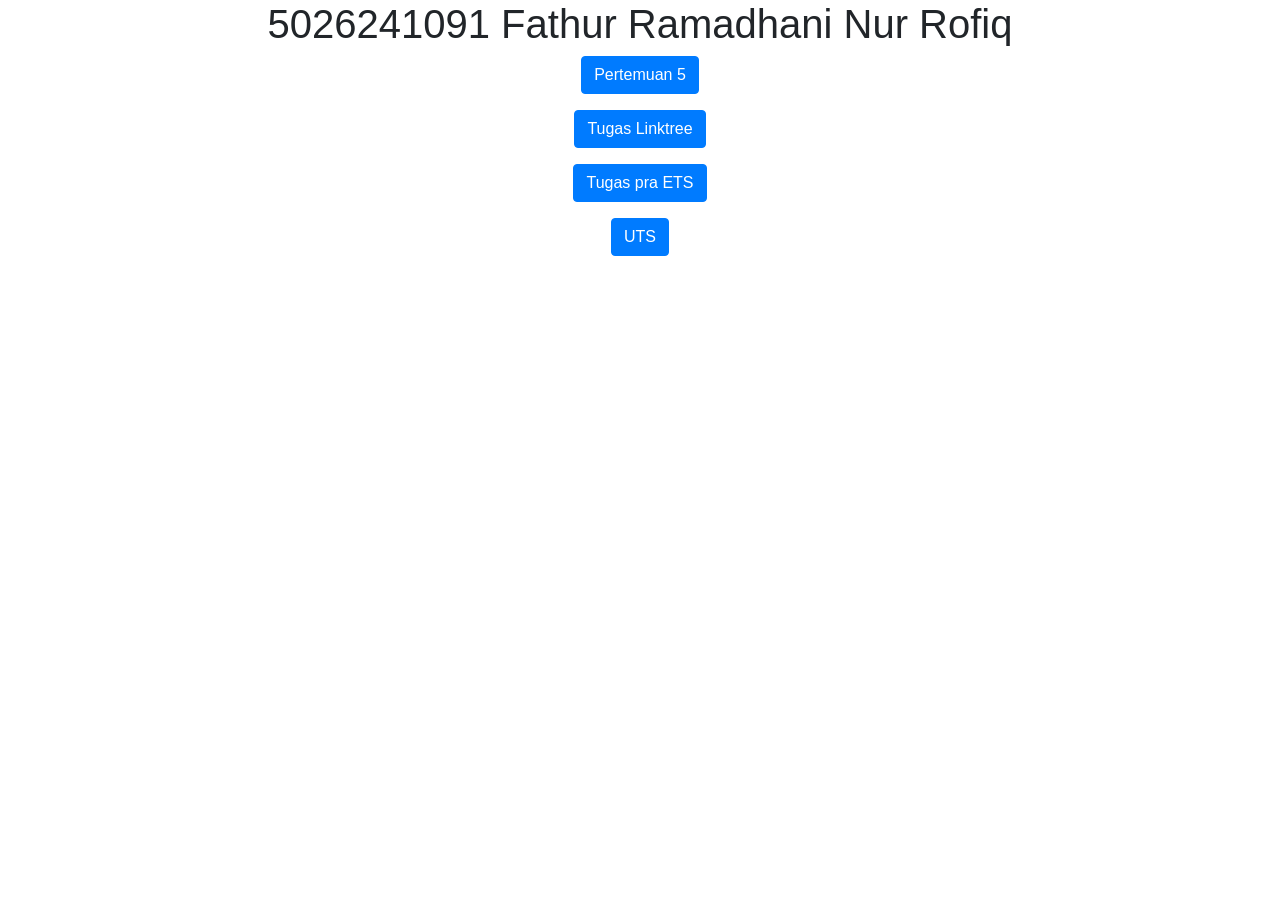
<file: index.html>
<!DOCTYPE html>
<html lang="en">
<head>
    <meta charset="UTF-8">
    <meta name="viewport" content="width=device-width, initial-scale=1.0">
    <title>5026241091</title>

    <link
      rel="stylesheet"
      href="https://cdn.jsdelivr.net/npm/bootstrap@4.6.2/dist/css/bootstrap.min.css"
    />
    <script src="https://cdn.jsdelivr.net/npm/jquery@3.7.1/dist/jquery.slim.min.js"></script>
    <script src="https://cdn.jsdelivr.net/npm/popper.js@1.16.1/dist/umd/popper.min.js"></script>
    <script src="https://cdn.jsdelivr.net/npm/bootstrap@4.6.2/dist/js/bootstrap.bundle.min.js"></script>
</head>
<body>
    <div class="container">
        <center>
            <h1>5026241091 Fathur Ramadhani Nur Rofiq</h1>
            <p>
                <a href="pertemuan5.html" target="_blank" class="btn btn-primary">Pertemuan 5</a>
            </p>
            <p>
                <a href="linktree.html" target="_blank" class="btn btn-primary">Tugas Linktree</a>
            </p>
            <p>
                <a href="tugas_ets.html" target="_blank" class="btn btn-primary">Tugas pra ETS</a>
            </p>
            <p>
                <a href="5026241091.html" target="_blank" class="btn btn-primary">UTS</a>
            </p>
        </center>
    </div>
</body>
</html>
</file>
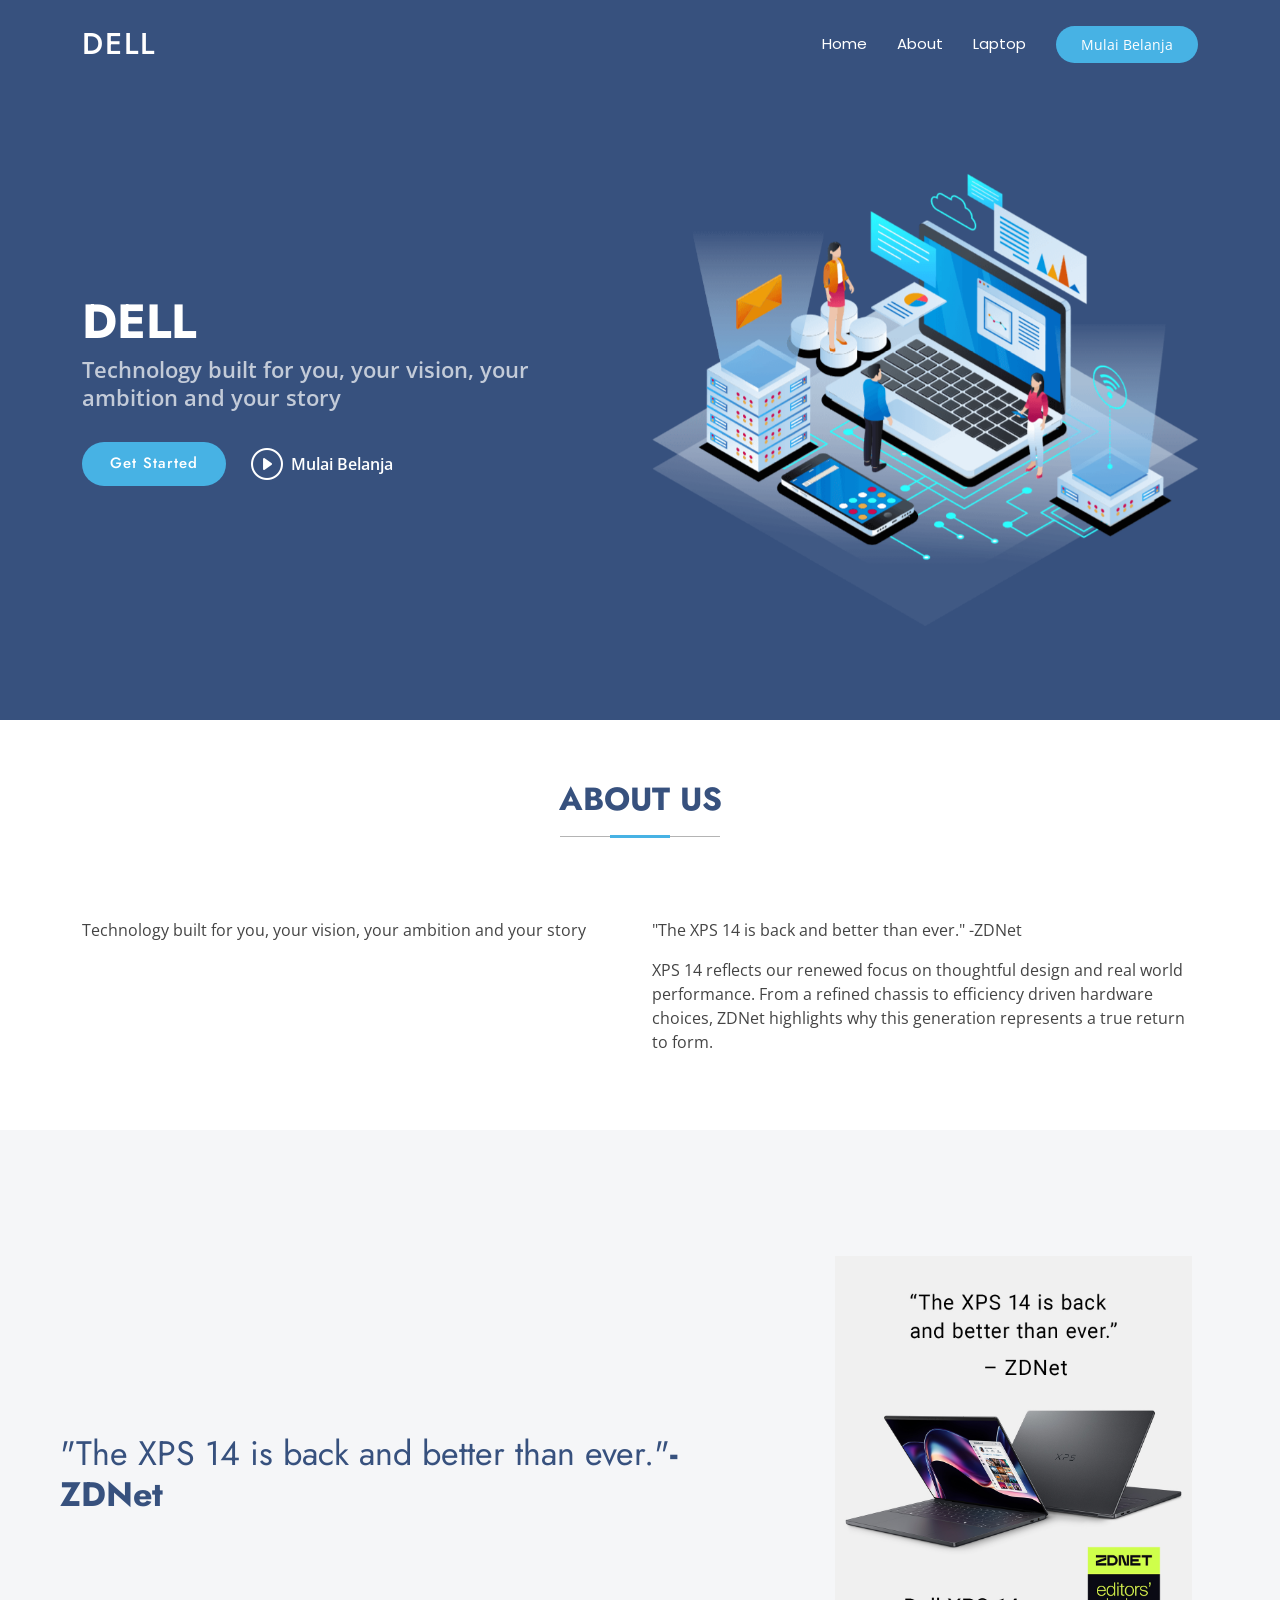
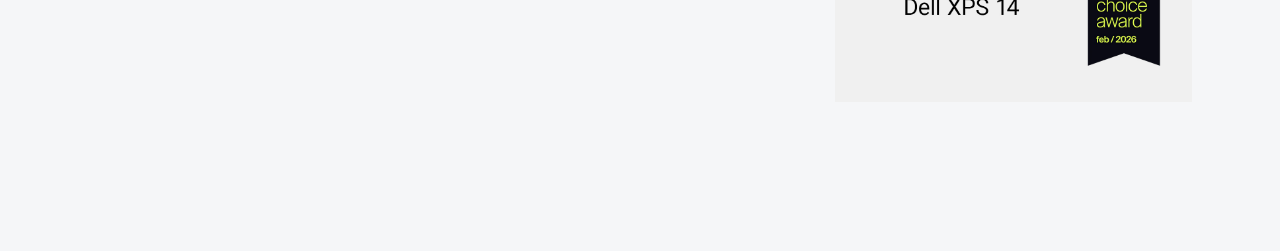
<file: pertemuan5.html>
<!DOCTYPE html>
<html lang="en">

<head>
  <meta charset="utf-8">
  <meta content="width=device-width, initial-scale=1.0" name="viewport">
  <title>Dell</title>
  <meta name="description" content="">
  <meta name="keywords" content="">

  <!-- Favicons -->
  <link href="assets/img/favicon.png" rel="icon">
  <link href="assets/img/apple-touch-icon.png" rel="apple-touch-icon">

  <!-- Fonts -->
  <link href="https://fonts.googleapis.com" rel="preconnect">
  <link href="https://fonts.gstatic.com" rel="preconnect" crossorigin>
  <link href="https://fonts.googleapis.com/css2?family=Open+Sans:ital,wght@0,300;0,400;0,500;0,600;0,700;0,800;1,300;1,400;1,500;1,600;1,700;1,800&family=Poppins:ital,wght@0,100;0,200;0,300;0,400;0,500;0,600;0,700;0,800;0,900;1,100;1,200;1,300;1,400;1,500;1,600;1,700;1,800;1,900&family=Jost:ital,wght@0,100;0,200;0,300;0,400;0,500;0,600;0,700;0,800;0,900;1,100;1,200;1,300;1,400;1,500;1,600;1,700;1,800;1,900&display=swap" rel="stylesheet">

  <!-- Vendor CSS Files -->
  <link href="assets/vendor/bootstrap/css/bootstrap.min.css" rel="stylesheet">
  <link href="assets/vendor/bootstrap-icons/bootstrap-icons.css" rel="stylesheet">
  <link href="assets/vendor/aos/aos.css" rel="stylesheet">
  <link href="assets/vendor/glightbox/css/glightbox.min.css" rel="stylesheet">
  <link href="assets/vendor/swiper/swiper-bundle.min.css" rel="stylesheet">

  <!-- Main CSS File -->
  <link href="assets/css/main.css" rel="stylesheet">

  <!-- =======================================================
  * Template Name: Arsha
  * Template URL: https://bootstrapmade.com/arsha-free-bootstrap-html-template-corporate/
  * Updated: Feb 22 2025 with Bootstrap v5.3.3
  * Author: BootstrapMade.com
  * License: https://bootstrapmade.com/license/
  ======================================================== -->
</head>

<body class="index-page">

  <header id="header" class="header d-flex align-items-center fixed-top">
    <div class="container-fluid container-xl position-relative d-flex align-items-center">

      <a href="index.html" class="logo d-flex align-items-center me-auto">
        <!-- Uncomment the line below if you also wish to use an image logo -->
        <!-- <img src="assets/img/logo.webp" alt=""> -->
        <h1 class="sitename">DELL</h1>
      </a>

      <nav id="navmenu" class="navmenu">
        <ul>
          <li><a href="#hero" class="active">Home</a></li>
          <li><a href="#about">About</a></li>
          <li><a href="#laptop">Laptop</a></li>
        </ul>
        <i class="mobile-nav-toggle d-xl-none bi bi-list"></i>
      </nav>

      <a class="btn-getstarted" href="#about">Mulai Belanja</a>

    </div>
  </header>

  <main class="main">
    <!-- header section -->
       <section id="header" class="hero section dark-background">

      <div class="container">
        <div class="row gy-4">
          <div class="col-lg-6 order-2 order-lg-1 d-flex flex-column justify-content-center" data-aos="zoom-out">
            <h1>DELL</h1>
            <p>Technology built for you, your vision, your ambition and your story</p>
            <div class="d-flex">
              <a href="#about" class="btn-get-started">Get Started</a>
              <a href="visitstore.bio/dell?tab=ig" class="glightbox btn-watch-video d-flex align-items-center"><i class="bi bi-play-circle"></i><span>Mulai Belanja</span></a>
            </div>
          </div>
          <div class="col-lg-6 order-1 order-lg-2 hero-img" data-aos="zoom-out" data-aos-delay="200">
            <img src="assets/img/hero-img.png" class="img-fluid animated" alt="">
          </div>
        </div>
      </div>

    </section><!-- /Header Section -->

    <section id="about" class="about section">

      <!-- Section Title -->
      <div class="container section-title" data-aos="fade-up">
        <h2>About Us</h2>
      </div><!-- End Section Title -->

      <div class="container">

        <div class="row gy-4">

          <div class="col-lg-6 content" data-aos="fade-up" data-aos-delay="100">
                        <p>Technology built for you, your vision, your ambition and your story</p>

          </div>

          <div class="col-lg-6" data-aos="fade-up" data-aos-delay="200">
            <p>"The XPS 14 is back and better than ever." -ZDNet</p>
            <p>XPS 14 reflects our renewed focus on thoughtful design and real world performance. From a refined chassis to efficiency driven hardware choices, ZDNet highlights why this generation represents a true return to form.</p>
          </div>

        </div>

      </div>

    </section><!-- /About Section -->

        <!-- Why Us Section -->
    <section id="why-us" class="section why-us light-background" data-builder="section">

      <div class="container-fluid">

        <div class="row gy-4">

          <div class="col-lg-7 d-flex flex-column justify-content-center order-2 order-lg-1">

            <div class="content px-xl-5" data-aos="fade-up" data-aos-delay="100">
              <h3><span>"The XPS 14 is back and better than ever."</span><strong>-ZDNet</strong></h3>
              
            </div>

            

          </div>

          <div class="col-lg-5 order-1 order-lg-2 why-us-img">
            <img src="assets/img/dell-laptop.jpg" class="img-fluid" alt="" data-aos="zoom-in" data-aos-delay="100">
          </div>
        </div>

      </div>

    </section><!-- /Why Us Section -->

    <!-- Clients Section -->
    <section id="clients" class="clients section light-background">

  </main>
  
  <!-- Scroll Top -->
  <a href="#" id="scroll-top" class="scroll-top d-flex align-items-center justify-content-center"><i class="bi bi-arrow-up-short"></i></a>

  <!-- Preloader -->
  <div id="preloader"></div>

  <!-- Vendor JS Files -->
  <script src="assets/vendor/bootstrap/js/bootstrap.bundle.min.js"></script>
  <script src="assets/vendor/php-email-form/validate.js"></script>
  <script src="assets/vendor/aos/aos.js"></script>
  <script src="assets/vendor/glightbox/js/glightbox.min.js"></script>
  <script src="assets/vendor/swiper/swiper-bundle.min.js"></script>
  <script src="assets/vendor/waypoints/noframework.waypoints.js"></script>
  <script src="assets/vendor/imagesloaded/imagesloaded.pkgd.min.js"></script>
  <script src="assets/vendor/isotope-layout/isotope.pkgd.min.js"></script>

  <!-- Main JS File -->
  <script src="assets/js/main.js"></script>

</body>

</html>
</file>
<file: assets/css/main.css>
/**
* Template Name: Arsha
* Template URL: https://bootstrapmade.com/arsha-free-bootstrap-html-template-corporate/
* Updated: Feb 22 2025 with Bootstrap v5.3.3
* Author: BootstrapMade.com
* License: https://bootstrapmade.com/license/
*/

/*--------------------------------------------------------------
# Font & Color Variables
# Help: https://bootstrapmade.com/color-system/
--------------------------------------------------------------*/
/* Fonts */
:root {
  --default-font: "Open Sans",  system-ui, -apple-system, "Segoe UI", Roboto, "Helvetica Neue", Arial, "Noto Sans", "Liberation Sans", sans-serif, "Apple Color Emoji", "Segoe UI Emoji", "Segoe UI Symbol", "Noto Color Emoji";
  --heading-font: "Jost",  sans-serif;
  --nav-font: "Poppins",  sans-serif;
}

/* Global Colors - The following color variables are used throughout the website. Updating them here will change the color scheme of the entire website */
:root { 
  --background-color: #ffffff; /* Background color for the entire website, including individual sections */
  --default-color: #444444; /* Default color used for the majority of the text content across the entire website */
  --heading-color: #37517e; /* Color for headings, subheadings and title throughout the website */
  --accent-color: #47b2e4; /* Accent color that represents your brand on the website. It's used for buttons, links, and other elements that need to stand out */
  --surface-color: #ffffff; /* The surface color is used as a background of boxed elements within sections, such as cards, icon boxes, or other elements that require a visual separation from the global background. */
  --contrast-color: #ffffff; /* Contrast color for text, ensuring readability against backgrounds of accent, heading, or default colors. */
}

/* Nav Menu Colors - The following color variables are used specifically for the navigation menu. They are separate from the global colors to allow for more customization options */
:root {
  --nav-color: #ffffff;  /* The default color of the main navmenu links */
  --nav-hover-color: #47b2e4; /* Applied to main navmenu links when they are hovered over or active */
  --nav-mobile-background-color: #ffffff; /* Used as the background color for mobile navigation menu */
  --nav-dropdown-background-color: #ffffff; /* Used as the background color for dropdown items that appear when hovering over primary navigation items */
  --nav-dropdown-color: #444444; /* Used for navigation links of the dropdown items in the navigation menu. */
  --nav-dropdown-hover-color: #47b2e4; /* Similar to --nav-hover-color, this color is applied to dropdown navigation links when they are hovered over. */
}

/* Color Presets - These classes override global colors when applied to any section or element, providing reuse of the sam color scheme. */

.light-background {
  --background-color: #f5f6f8;
  --surface-color: #ffffff;
}

.dark-background {
  --background-color: #37517e;
  --default-color: #ffffff;
  --heading-color: #ffffff;
  --surface-color: #4668a2;
  --contrast-color: #ffffff;
}

/* Smooth scroll */
:root {
  scroll-behavior: smooth;
}

/*--------------------------------------------------------------
# General Styling & Shared Classes
--------------------------------------------------------------*/
body {
  color: var(--default-color);
  background-color: var(--background-color);
  font-family: var(--default-font);
}

a {
  color: var(--accent-color);
  text-decoration: none;
  transition: 0.3s;
}

a:hover {
  color: color-mix(in srgb, var(--accent-color), transparent 25%);
  text-decoration: none;
}

h1,
h2,
h3,
h4,
h5,
h6 {
  color: var(--heading-color);
  font-family: var(--heading-font);
}

/* PHP Email Form Messages
------------------------------*/
.php-email-form .error-message {
  display: none;
  background: #df1529;
  color: #ffffff;
  text-align: left;
  padding: 15px;
  margin-bottom: 24px;
  font-weight: 600;
}

.php-email-form .sent-message {
  display: none;
  color: #ffffff;
  background: #059652;
  text-align: center;
  padding: 15px;
  margin-bottom: 24px;
  font-weight: 600;
}

.php-email-form .loading {
  display: none;
  background: var(--surface-color);
  text-align: center;
  padding: 15px;
  margin-bottom: 24px;
}

.php-email-form .loading:before {
  content: "";
  display: inline-block;
  border-radius: 50%;
  width: 24px;
  height: 24px;
  margin: 0 10px -6px 0;
  border: 3px solid var(--accent-color);
  border-top-color: var(--surface-color);
  animation: php-email-form-loading 1s linear infinite;
}

@keyframes php-email-form-loading {
  0% {
    transform: rotate(0deg);
  }

  100% {
    transform: rotate(360deg);
  }
}

/*--------------------------------------------------------------
# Global Header
--------------------------------------------------------------*/
.header {
  --background-color: #3d4d6a;
  --heading-color: #ffffff;
  color: var(--default-color);
  background-color: var(--background-color);
  padding: 15px 0;
  transition: all 0.5s;
  z-index: 997;
}

.header .logo {
  line-height: 1;
}

.header .logo img {
  max-height: 36px;
  margin-right: 8px;
}

.header .logo h1 {
  font-size: 30px;
  margin: 0;
  font-weight: 500;
  color: var(--heading-color);
  letter-spacing: 2px;
  text-transform: uppercase;
}

.header .btn-getstarted,
.header .btn-getstarted:focus {
  color: var(--contrast-color);
  background: var(--accent-color);
  font-size: 14px;
  padding: 8px 25px;
  margin: 0 0 0 30px;
  border-radius: 50px;
  transition: 0.3s;
}

.header .btn-getstarted:hover,
.header .btn-getstarted:focus:hover {
  color: var(--contrast-color);
  background: color-mix(in srgb, var(--accent-color), transparent 15%);
}

@media (max-width: 1200px) {
  .header .logo {
    order: 1;
  }

  .header .btn-getstarted {
    order: 2;
    margin: 0 15px 0 0;
    padding: 6px 15px;
  }

  .header .navmenu {
    order: 3;
  }
}

/* Index Page Header
------------------------------*/
.index-page .header {
  --background-color: rgba(255, 255, 255, 0);
  --heading-color: #ffffff;
  --nav-color: #ffffff;
}

/* Index Page Header on Scroll
------------------------------*/
.index-page.scrolled .header {
  --background-color: rgba(40, 58, 90, 0.9);
}

/*--------------------------------------------------------------
# Navigation Menu
--------------------------------------------------------------*/
/* Desktop Navigation */
@media (min-width: 1200px) {
  .navmenu {
    padding: 0;
  }

  .navmenu ul {
    margin: 0;
    padding: 0;
    display: flex;
    list-style: none;
    align-items: center;
  }

  .navmenu li {
    position: relative;
  }

  .navmenu a,
  .navmenu a:focus {
    color: var(--nav-color);
    padding: 18px 15px;
    font-size: 15px;
    font-family: var(--nav-font);
    font-weight: 400;
    display: flex;
    align-items: center;
    justify-content: space-between;
    white-space: nowrap;
    transition: 0.3s;
  }

  .navmenu a i,
  .navmenu a:focus i {
    font-size: 12px;
    line-height: 0;
    margin-left: 5px;
    transition: 0.3s;
  }

  .navmenu li:last-child a {
    padding-right: 0;
  }

  .navmenu li:hover>a,
  .navmenu .active,
  .navmenu .active:focus {
    color: var(--nav-hover-color);
  }

  .navmenu .dropdown ul {
    margin: 0;
    padding: 10px 0;
    background: var(--nav-dropdown-background-color);
    display: block;
    position: absolute;
    visibility: hidden;
    left: 14px;
    top: 130%;
    opacity: 0;
    transition: 0.3s;
    border-radius: 4px;
    z-index: 99;
    box-shadow: 0px 0px 30px rgba(0, 0, 0, 0.1);
  }

  .navmenu .dropdown ul li {
    min-width: 200px;
  }

  .navmenu .dropdown ul a {
    padding: 10px 20px;
    font-size: 15px;
    text-transform: none;
    color: var(--nav-dropdown-color);
  }

  .navmenu .dropdown ul a i {
    font-size: 12px;
  }

  .navmenu .dropdown ul a:hover,
  .navmenu .dropdown ul .active:hover,
  .navmenu .dropdown ul li:hover>a {
    color: var(--nav-dropdown-hover-color);
  }

  .navmenu .dropdown:hover>ul {
    opacity: 1;
    top: 100%;
    visibility: visible;
  }

  .navmenu .dropdown .dropdown ul {
    top: 0;
    left: -90%;
    visibility: hidden;
  }

  .navmenu .dropdown .dropdown:hover>ul {
    opacity: 1;
    top: 0;
    left: -100%;
    visibility: visible;
  }

  .navmenu .megamenu {
    position: static;
  }

  .navmenu .megamenu ul {
    margin: 0;
    padding: 10px;
    background: var(--nav-dropdown-background-color);
    box-shadow: 0px 0px 20px rgba(0, 0, 0, 0.1);
    position: absolute;
    top: 130%;
    left: 0;
    right: 0;
    visibility: hidden;
    opacity: 0;
    display: flex;
    transition: 0.3s;
    border-radius: 4px;
    z-index: 99;
  }

  .navmenu .megamenu ul li {
    flex: 1;
  }

  .navmenu .megamenu ul li a,
  .navmenu .megamenu ul li:hover>a {
    padding: 10px 20px;
    font-size: 15px;
    color: var(--nav-dropdown-color);
  }

  .navmenu .megamenu ul li a:hover,
  .navmenu .megamenu ul li .active,
  .navmenu .megamenu ul li .active:hover {
    color: var(--nav-dropdown-hover-color);
  }

  .navmenu .megamenu:hover>ul {
    opacity: 1;
    top: 100%;
    visibility: visible;
  }

  .navmenu .dd-box-shadow {
    box-shadow: 0px 0px 30px rgba(0, 0, 0, 0.1);
  }
}

/* Mobile Navigation */
@media (max-width: 1199px) {
  .mobile-nav-toggle {
    color: var(--nav-color);
    font-size: 28px;
    line-height: 0;
    margin-right: 10px;
    cursor: pointer;
    transition: color 0.3s;
  }

  .navmenu {
    padding: 0;
    z-index: 9997;
  }

  .navmenu ul {
    display: none;
    list-style: none;
    position: absolute;
    inset: 60px 20px 20px 20px;
    padding: 10px 0;
    margin: 0;
    border-radius: 6px;
    background-color: var(--nav-mobile-background-color);
    overflow-y: auto;
    transition: 0.3s;
    z-index: 9998;
    box-shadow: 0px 0px 30px rgba(0, 0, 0, 0.1);
  }

  .navmenu a,
  .navmenu a:focus {
    color: var(--nav-dropdown-color);
    padding: 10px 20px;
    font-family: var(--nav-font);
    font-size: 17px;
    font-weight: 500;
    display: flex;
    align-items: center;
    justify-content: space-between;
    white-space: nowrap;
    transition: 0.3s;
  }

  .navmenu a i,
  .navmenu a:focus i {
    font-size: 12px;
    line-height: 0;
    margin-left: 5px;
    width: 30px;
    height: 30px;
    display: flex;
    align-items: center;
    justify-content: center;
    border-radius: 50%;
    transition: 0.3s;
    background-color: color-mix(in srgb, var(--accent-color), transparent 90%);
  }

  .navmenu a i:hover,
  .navmenu a:focus i:hover {
    background-color: var(--accent-color);
    color: var(--contrast-color);
  }

  .navmenu a:hover,
  .navmenu .active,
  .navmenu .active:focus {
    color: var(--nav-dropdown-hover-color);
  }

  .navmenu .active i,
  .navmenu .active:focus i {
    background-color: var(--accent-color);
    color: var(--contrast-color);
    transform: rotate(180deg);
  }

  .navmenu .dropdown ul {
    position: static;
    display: none;
    z-index: 99;
    padding: 10px 0;
    margin: 10px 20px;
    background-color: var(--nav-dropdown-background-color);
    border: 1px solid color-mix(in srgb, var(--default-color), transparent 90%);
    box-shadow: none;
    transition: all 0.5s ease-in-out;
  }

  .navmenu .dropdown ul ul {
    background-color: rgba(33, 37, 41, 0.1);
  }

  .navmenu .dropdown>.dropdown-active {
    display: block;
    background-color: rgba(33, 37, 41, 0.03);
  }

  .mobile-nav-active {
    overflow: hidden;
  }

  .mobile-nav-active .mobile-nav-toggle {
    color: #fff;
    position: absolute;
    font-size: 32px;
    top: 15px;
    right: 15px;
    margin-right: 0;
    z-index: 9999;
  }

  .mobile-nav-active .navmenu {
    position: fixed;
    overflow: hidden;
    inset: 0;
    background: rgba(33, 37, 41, 0.8);
    transition: 0.3s;
  }

  .mobile-nav-active .navmenu>ul {
    display: block;
  }
}

/*--------------------------------------------------------------
# Global Footer
--------------------------------------------------------------*/
.footer {
  color: var(--default-color);
  background-color: var(--background-color);
  font-size: 14px;
  padding-bottom: 50px;
  position: relative;
}

.footer .footer-newsletter {
  background-color: color-mix(in srgb, var(--heading-color), transparent 95%);
  padding: 50px 0;
}

.footer .footer-newsletter h4 {
  font-size: 24px;
}

.footer .footer-newsletter .newsletter-form {
  margin-top: 30px;
  margin-bottom: 15px;
  padding: 6px 8px;
  position: relative;
  background-color: color-mix(in srgb, var(--background-color), transparent 50%);
  border: 1px solid color-mix(in srgb, var(--default-color), transparent 90%);
  box-shadow: 0px 2px 25px rgba(0, 0, 0, 0.1);
  display: flex;
  transition: 0.3s;
  border-radius: 50px;
}

.footer .footer-newsletter .newsletter-form:focus-within {
  border-color: var(--accent-color);
}

.footer .footer-newsletter .newsletter-form input[type=email] {
  border: 0;
  padding: 4px;
  width: 100%;
  background-color: color-mix(in srgb, var(--background-color), transparent 50%);
  color: var(--default-color);
}

.footer .footer-newsletter .newsletter-form input[type=email]:focus-visible {
  outline: none;
}

.footer .footer-newsletter .newsletter-form input[type=submit] {
  border: 0;
  font-size: 16px;
  padding: 0 20px;
  margin: -7px -8px -7px 0;
  background: var(--accent-color);
  color: var(--contrast-color);
  transition: 0.3s;
  border-radius: 50px;
}

.footer .footer-newsletter .newsletter-form input[type=submit]:hover {
  background: color-mix(in srgb, var(--accent-color), transparent 20%);
}

.footer .footer-top {
  padding-top: 50px;
}

.footer .social-links a {
  display: flex;
  align-items: center;
  justify-content: center;
  width: 40px;
  height: 40px;
  border-radius: 50%;
  border: 1px solid color-mix(in srgb, var(--default-color), transparent 50%);
  font-size: 16px;
  color: color-mix(in srgb, var(--default-color), transparent 20%);
  margin-right: 10px;
  transition: 0.3s;
}

.footer .social-links a:hover {
  color: var(--accent-color);
  border-color: var(--accent-color);
}

.footer h4 {
  font-size: 16px;
  font-weight: bold;
  position: relative;
  padding-bottom: 12px;
}

.footer .footer-links {
  margin-bottom: 30px;
}

.footer .footer-links ul {
  list-style: none;
  padding: 0;
  margin: 0;
}

.footer .footer-links ul i {
  margin-right: 3px;
  font-size: 12px;
  line-height: 0;
  color: var(--accent-color);
}

.footer .footer-links ul li {
  padding: 10px 0;
  display: flex;
  align-items: center;
}

.footer .footer-links ul li:first-child {
  padding-top: 0;
}

.footer .footer-links ul a {
  display: inline-block;
  color: color-mix(in srgb, var(--default-color), transparent 20%);
  line-height: 1;
}

.footer .footer-links ul a:hover {
  color: var(--accent-color);
}

.footer .footer-about a {
  color: var(--heading-color);
  font-size: 28px;
  font-weight: 600;
  text-transform: uppercase;
  font-family: var(--heading-font);
}

.footer .footer-contact p {
  margin-bottom: 5px;
}

.footer .copyright {
  padding-top: 25px;
  padding-bottom: 25px;
  border-top: 1px solid color-mix(in srgb, var(--default-color), transparent 90%);
}

.footer .copyright p {
  margin-bottom: 0;
}

.footer .credits {
  margin-top: 6px;
  font-size: 13px;
}

/*--------------------------------------------------------------
# Preloader
--------------------------------------------------------------*/
#preloader {
  position: fixed;
  inset: 0;
  z-index: 999999;
  overflow: hidden;
  background: var(--background-color);
  transition: all 0.6s ease-out;
}

#preloader:before {
  content: "";
  position: fixed;
  top: calc(50% - 30px);
  left: calc(50% - 30px);
  border: 6px solid #ffffff;
  border-color: var(--accent-color) transparent var(--accent-color) transparent;
  border-radius: 50%;
  width: 60px;
  height: 60px;
  animation: animate-preloader 1.5s linear infinite;
}

@keyframes animate-preloader {
  0% {
    transform: rotate(0deg);
  }

  100% {
    transform: rotate(360deg);
  }
}

/*--------------------------------------------------------------
# Scroll Top Button
--------------------------------------------------------------*/
.scroll-top {
  position: fixed;
  visibility: hidden;
  opacity: 0;
  right: 15px;
  bottom: -15px;
  z-index: 99999;
  background-color: var(--accent-color);
  width: 44px;
  height: 44px;
  border-radius: 50px;
  transition: all 0.4s;
}

.scroll-top i {
  font-size: 24px;
  color: var(--contrast-color);
  line-height: 0;
}

.scroll-top:hover {
  background-color: color-mix(in srgb, var(--accent-color), transparent 20%);
  color: var(--contrast-color);
}

.scroll-top.active {
  visibility: visible;
  opacity: 1;
  bottom: 15px;
}

/*--------------------------------------------------------------
# Disable aos animation delay on mobile devices
--------------------------------------------------------------*/
@media screen and (max-width: 768px) {
  [data-aos-delay] {
    transition-delay: 0 !important;
  }
}

/*--------------------------------------------------------------
# Global Page Titles & Breadcrumbs
--------------------------------------------------------------*/
.page-title {
  --background-color: color-mix(in srgb, var(--default-color), transparent 96%);
  color: var(--default-color);
  background-color: var(--background-color);
  padding: 20px 0;
  position: relative;
}

.page-title h1 {
  font-size: 28px;
  font-weight: 700;
  margin: 0;
}

.page-title .breadcrumbs ol {
  display: flex;
  flex-wrap: wrap;
  list-style: none;
  padding: 0 0 10px 0;
  margin: 0;
  font-size: 14px;
}

.page-title .breadcrumbs ol li+li {
  padding-left: 10px;
}

.page-title .breadcrumbs ol li+li::before {
  content: "/";
  display: inline-block;
  padding-right: 10px;
  color: color-mix(in srgb, var(--default-color), transparent 70%);
}

/*--------------------------------------------------------------
# Global Sections
--------------------------------------------------------------*/
section,
.section {
  color: var(--default-color);
  background-color: var(--background-color);
  padding: 60px 0;
  scroll-margin-top: 88px;
  overflow: clip;
}

@media (max-width: 1199px) {

  section,
  .section {
    scroll-margin-top: 66px;
  }
}

/*--------------------------------------------------------------
# Global Section Titles
--------------------------------------------------------------*/
.section-title {
  text-align: center;
  padding-bottom: 60px;
  position: relative;
}

.section-title h2 {
  font-size: 32px;
  font-weight: 700;
  margin-bottom: 20px;
  padding-bottom: 20px;
  text-transform: uppercase;
  position: relative;
}

.section-title h2:before {
  content: "";
  position: absolute;
  display: block;
  width: 160px;
  height: 1px;
  background: color-mix(in srgb, var(--default-color), transparent 60%);
  left: 0;
  right: 0;
  bottom: 1px;
  margin: auto;
}

.section-title h2::after {
  content: "";
  position: absolute;
  display: block;
  width: 60px;
  height: 3px;
  background: var(--accent-color);
  left: 0;
  right: 0;
  bottom: 0;
  margin: auto;
}

.section-title p {
  margin-bottom: 0;
}

/*--------------------------------------------------------------
# Hero Section
--------------------------------------------------------------*/
.hero {
  width: 100%;
  min-height: 80vh;
  position: relative;
  padding: 120px 0 60px 0;
  display: flex;
  align-items: center;
}

.hero h1 {
  margin: 0;
  font-size: 48px;
  font-weight: 700;
  line-height: 56px;
}

.hero p {
  color: color-mix(in srgb, var(--default-color), transparent 30%);
  margin: 5px 0 30px 0;
  font-size: 22px;
  line-height: 1.3;
  font-weight: 600;
}

.hero .btn-get-started {
  color: var(--contrast-color);
  background: var(--accent-color);
  font-family: var(--heading-font);
  font-weight: 500;
  font-size: 15px;
  letter-spacing: 1px;
  display: inline-block;
  padding: 10px 28px 12px 28px;
  border-radius: 50px;
  transition: 0.5s;
}

.hero .btn-get-started:hover {
  color: var(--contrast-color);
  background: color-mix(in srgb, var(--accent-color), transparent 15%);
}

.hero .btn-watch-video {
  font-size: 16px;
  transition: 0.5s;
  margin-left: 25px;
  color: var(--default-color);
  font-weight: 600;
}

.hero .btn-watch-video i {
  color: var(--contrast-color);
  font-size: 32px;
  transition: 0.3s;
  line-height: 0;
  margin-right: 8px;
}

.hero .btn-watch-video:hover {
  color: var(--accent-color);
}

.hero .btn-watch-video:hover i {
  color: color-mix(in srgb, var(--accent-color), transparent 15%);
}

.hero .animated {
  animation: up-down 2s ease-in-out infinite alternate-reverse both;
}

@media (max-width: 640px) {
  .hero h1 {
    font-size: 28px;
    line-height: 36px;
  }

  .hero p {
    font-size: 18px;
    line-height: 24px;
    margin-bottom: 30px;
  }

  .hero .btn-get-started,
  .hero .btn-watch-video {
    font-size: 13px;
  }
}

@keyframes up-down {
  0% {
    transform: translateY(10px);
  }

  100% {
    transform: translateY(-10px);
  }
}

/*--------------------------------------------------------------
# Clients Section
--------------------------------------------------------------*/
.clients {
  padding: 12px 0;
}

.clients .swiper {
  padding: 10px 0;
}

.clients .swiper-wrapper {
  height: auto;
}

.clients .swiper-slide img {
  transition: 0.3s;
  padding: 0 10px;
}

.clients .swiper-slide img:hover {
  transform: scale(1.1);
}

/*--------------------------------------------------------------
# About Section
--------------------------------------------------------------*/
.about ul {
  list-style: none;
  padding: 0;
}

.about ul li {
  padding-bottom: 5px;
  display: flex;
  align-items: center;
}

.about ul i {
  font-size: 20px;
  padding-right: 4px;
  color: var(--accent-color);
}

.about .read-more {
  color: var(--accent-color);
  font-family: var(--heading-font);
  font-weight: 500;
  font-size: 16px;
  letter-spacing: 1px;
  padding: 8px 28px;
  border-radius: 5px;
  transition: 0.3s;
  display: inline-flex;
  align-items: center;
  justify-content: center;
  border: 2px solid var(--accent-color);
}

.about .read-more i {
  font-size: 18px;
  margin-left: 5px;
  line-height: 0;
  transition: 0.3s;
}

.about .read-more:hover {
  background: var(--accent-color);
  color: var(--contrast-color);
}

.about .read-more:hover i {
  transform: translate(5px, 0);
}

/*--------------------------------------------------------------
# Why Us Section
--------------------------------------------------------------*/
.why-us {
  padding: 30px 0;
}

.why-us .content h3 {
  font-weight: 400;
  font-size: 34px;
}

.why-us .content p {
  color: color-mix(in srgb, var(--default-color), transparent 30%);
}

.why-us .faq-container .faq-item {
  background-color: var(--surface-color);
  position: relative;
  padding: 20px;
  margin-bottom: 20px;
  box-shadow: 0px 5px 25px 0px rgba(0, 0, 0, 0.1);
  overflow: hidden;
}

.why-us .faq-container .faq-item:last-child {
  margin-bottom: 0;
}

.why-us .faq-container .faq-item h3 {
  font-weight: 500;
  font-size: 17px;
  line-height: 24px;
  margin: 0 30px 0 0;
  transition: 0.3s;
  cursor: pointer;
}

.why-us .faq-container .faq-item h3 span {
  color: var(--accent-color);
  padding-right: 5px;
  font-weight: 600;
}

.why-us .faq-container .faq-item h3:hover {
  color: var(--accent-color);
}

.why-us .faq-container .faq-item .faq-content {
  display: grid;
  grid-template-rows: 0fr;
  transition: 0.3s ease-in-out;
  visibility: hidden;
  opacity: 0;
}

.why-us .faq-container .faq-item .faq-content p {
  margin-bottom: 0;
  overflow: hidden;
}

.why-us .faq-container .faq-item .faq-icon {
  position: absolute;
  top: 22px;
  left: 20px;
  font-size: 22px;
  line-height: 0;
  transition: 0.3s;
  color: var(--accent-color);
}

.why-us .faq-container .faq-item .faq-toggle {
  position: absolute;
  top: 20px;
  right: 20px;
  font-size: 16px;
  line-height: 0;
  transition: 0.3s;
  cursor: pointer;
}

.why-us .faq-container .faq-item .faq-toggle:hover {
  color: var(--accent-color);
}

.why-us .faq-container .faq-active h3 {
  color: var(--accent-color);
}

.why-us .faq-container .faq-active .faq-content {
  grid-template-rows: 1fr;
  visibility: visible;
  opacity: 1;
  padding-top: 10px;
}

.why-us .faq-container .faq-active .faq-toggle {
  transform: rotate(90deg);
  color: var(--accent-color);
}

.why-us .why-us-img {
  display: flex;
  align-items: center;
  justify-content: center;
}

.why-us .why-us-img img {
  max-height: 70%;
}

/*--------------------------------------------------------------
# Skills Section
--------------------------------------------------------------*/
.skills .content h3 {
  font-size: 2rem;
  font-weight: 700;
}

.skills .content p {
  color: color-mix(in srgb, var(--default-color), transparent 30%);
}

.skills .content p:last-child {
  margin-bottom: 0;
}

.skills .content ul {
  list-style: none;
  padding: 0;
}

.skills .content ul li {
  padding-bottom: 10px;
}

.skills .progress {
  height: 60px;
  display: block;
  background: none;
  border-radius: 0;
}

.skills .progress .skill {
  color: var(--default-color);
  padding: 0;
  margin: 0 0 6px 0;
  text-transform: uppercase;
  display: block;
  font-weight: 600;
  font-family: var(--heading-font);
}

.skills .progress .skill .val {
  float: right;
  font-style: normal;
}

.skills .progress-bar-wrap {
  background: color-mix(in srgb, var(--heading-color), transparent 90%);
  height: 10px;
}

.skills .progress-bar {
  width: 1px;
  height: 10px;
  transition: 0.9s;
  background-color: var(--heading-color);
}

/*--------------------------------------------------------------
# Services Section
--------------------------------------------------------------*/
.services .service-item {
  background-color: var(--surface-color);
  box-shadow: 0px 5px 90px 0px rgba(0, 0, 0, 0.1);
  padding: 50px 30px;
  transition: all ease-in-out 0.4s;
  height: 100%;
}

.services .service-item .icon {
  margin-bottom: 10px;
}

.services .service-item .icon i {
  color: var(--accent-color);
  font-size: 36px;
  transition: 0.3s;
}

.services .service-item h4 {
  font-weight: 700;
  margin-bottom: 15px;
  font-size: 20px;
}

.services .service-item h4 a {
  color: var(--heading-color);
  transition: ease-in-out 0.3s;
}

.services .service-item p {
  line-height: 24px;
  font-size: 14px;
  margin-bottom: 0;
}

.services .service-item:hover {
  transform: translateY(-10px);
}

.services .service-item:hover h4 a {
  color: var(--accent-color);
}

/*--------------------------------------------------------------
# Work Process Section
--------------------------------------------------------------*/
.work-process .steps-item {
  background: var(--surface-color);
  border-radius: 20px;
  height: 100%;
  transition: all 0.3s ease-in-out;
  box-shadow: 0 5px 20px color-mix(in srgb, var(--default-color), transparent 92%);
}

.work-process .steps-item .steps-image {
  border-radius: 20px 20px 0 0;
  overflow: hidden;
}

.work-process .steps-item:hover {
  transform: translateY(-10px);
  box-shadow: 0 15px 30px color-mix(in srgb, var(--accent-color), transparent 85%);
}

.work-process .steps-item:hover .steps-number {
  background: var(--accent-color);
  color: var(--contrast-color);
}

.work-process .steps-item:hover .steps-image img {
  transform: scale(1.1);
}

.work-process .steps-image {
  position: relative;
  height: 280px;
}

.work-process .steps-image img {
  width: 100%;
  height: 100%;
  object-fit: cover;
  transition: transform 0.6s ease;
}

.work-process .steps-content {
  position: relative;
  padding: 40px 30px 30px;
}

.work-process .steps-content .steps-number {
  position: absolute;
  left: 30px;
  top: -30px;
  width: 60px;
  height: 60px;
  background: var(--accent-color);
  color: var(--contrast-color);
  border-radius: 50%;
  font-family: var(--heading-font);
  font-size: 24px;
  font-weight: 700;
  display: flex;
  align-items: center;
  justify-content: center;
  transition: all 0.3s ease-in-out;
}

.work-process .steps-content h3 {
  font-size: 24px;
  font-weight: 700;
  margin-bottom: 15px;
}

.work-process .steps-content p {
  font-size: 15px;
  color: color-mix(in srgb, var(--default-color), transparent 20%);
  margin-bottom: 25px;
}

.work-process .steps-features .feature-item {
  display: flex;
  align-items: center;
  margin-bottom: 12px;
}

.work-process .steps-features .feature-item:last-child {
  margin-bottom: 0;
}

.work-process .steps-features .feature-item i {
  color: var(--accent-color);
  font-size: 18px;
  margin-right: 10px;
}

.work-process .steps-features .feature-item span {
  font-size: 14px;
  color: color-mix(in srgb, var(--default-color), transparent 15%);
}

@media (max-width: 1199px) {
  .work-process .steps-image {
    height: 240px;
  }

  .work-process .steps-content {
    padding: 35px 25px 25px;
  }

  .work-process .steps-content h3 {
    font-size: 22px;
  }
}

@media (max-width: 991px) {
  .work-process .steps-item {
    margin-bottom: 30px;
  }

  .work-process .steps-image {
    height: 220px;
  }

  .work-process .steps-content {
    padding: 30px 20px 20px;
  }

  .work-process .steps-content .steps-number {
    width: 50px;
    height: 50px;
    font-size: 20px;
    left: 25px;
    top: -25px;
  }

  .work-process .steps-content h3 {
    font-size: 20px;
    margin-bottom: 12px;
  }

  .work-process .steps-content p {
    font-size: 14px;
    margin-bottom: 20px;
  }
}

/*--------------------------------------------------------------
# Call To Action Section
--------------------------------------------------------------*/
.call-to-action {
  padding: 120px 0;
  position: relative;
  clip-path: inset(0);
}

.call-to-action img {
  position: fixed;
  top: 0;
  left: 0;
  display: block;
  width: 100%;
  height: 100%;
  object-fit: cover;
  z-index: 1;
}

.call-to-action:before {
  content: "";
  background: color-mix(in srgb, var(--background-color), transparent 35%);
  position: absolute;
  inset: 0;
  z-index: 2;
}

.call-to-action .container {
  position: relative;
  z-index: 3;
}

.call-to-action h3 {
  color: var(--default-color);
  font-size: 28px;
  font-weight: 700;
}

.call-to-action p {
  color: var(--default-color);
}

.call-to-action .cta-btn {
  font-family: var(--heading-font);
  font-weight: 500;
  font-size: 16px;
  letter-spacing: 1px;
  display: inline-block;
  padding: 12px 40px;
  border-radius: 50px;
  transition: 0.5s;
  margin: 10px;
  border: 2px solid var(--contrast-color);
  color: var(--contrast-color);
}

.call-to-action .cta-btn:hover {
  background: var(--accent-color);
  border: 2px solid var(--accent-color);
}

/*--------------------------------------------------------------
# Portfolio Section
--------------------------------------------------------------*/
.portfolio .portfolio-filters {
  padding: 0;
  margin: 0 auto 20px auto;
  list-style: none;
  text-align: center;
}

.portfolio .portfolio-filters li {
  cursor: pointer;
  display: inline-block;
  padding: 8px 20px 10px 20px;
  margin: 0;
  font-size: 15px;
  font-weight: 500;
  line-height: 1;
  margin-bottom: 5px;
  border-radius: 50px;
  transition: all 0.3s ease-in-out;
  font-family: var(--heading-font);
}

.portfolio .portfolio-filters li:hover,
.portfolio .portfolio-filters li.filter-active {
  color: var(--contrast-color);
  background-color: var(--accent-color);
}

.portfolio .portfolio-filters li:first-child {
  margin-left: 0;
}

.portfolio .portfolio-filters li:last-child {
  margin-right: 0;
}

@media (max-width: 575px) {
  .portfolio .portfolio-filters li {
    font-size: 14px;
    margin: 0 0 10px 0;
  }
}

.portfolio .portfolio-item {
  position: relative;
  overflow: hidden;
}

.portfolio .portfolio-item .portfolio-info {
  opacity: 0;
  position: absolute;
  left: 12px;
  right: 12px;
  bottom: -100%;
  z-index: 3;
  transition: all ease-in-out 0.5s;
  background: color-mix(in srgb, var(--background-color), transparent 10%);
  padding: 15px;
}

.portfolio .portfolio-item .portfolio-info h4 {
  font-size: 18px;
  font-weight: 600;
  padding-right: 50px;
}

.portfolio .portfolio-item .portfolio-info p {
  color: color-mix(in srgb, var(--default-color), transparent 30%);
  font-size: 14px;
  margin-bottom: 0;
  padding-right: 50px;
}

.portfolio .portfolio-item .portfolio-info .preview-link,
.portfolio .portfolio-item .portfolio-info .details-link {
  position: absolute;
  right: 50px;
  font-size: 24px;
  top: calc(50% - 14px);
  color: color-mix(in srgb, var(--default-color), transparent 30%);
  transition: 0.3s;
  line-height: 0;
}

.portfolio .portfolio-item .portfolio-info .preview-link:hover,
.portfolio .portfolio-item .portfolio-info .details-link:hover {
  color: var(--accent-color);
}

.portfolio .portfolio-item .portfolio-info .details-link {
  right: 14px;
  font-size: 28px;
}

.portfolio .portfolio-item:hover .portfolio-info {
  opacity: 1;
  bottom: 0;
}

/*--------------------------------------------------------------
# Team Section
--------------------------------------------------------------*/
.team .team-member {
  background-color: var(--surface-color);
  box-shadow: 0px 2px 15px rgba(0, 0, 0, 0.1);
  position: relative;
  border-radius: 5px;
  transition: 0.5s;
  padding: 30px;
  height: 100%;
}

@media (max-width: 468px) {
  .team .team-member {
    flex-direction: column;
    justify-content: center !important;
    align-items: center !important;
  }
}

.team .team-member .pic {
  overflow: hidden;
  width: 150px;
  border-radius: 50%;
  flex-shrink: 0;
}

.team .team-member .pic img {
  transition: ease-in-out 0.3s;
}

.team .team-member:hover {
  transform: translateY(-10px);
}

.team .team-member .member-info {
  padding-left: 30px;
}

@media (max-width: 468px) {
  .team .team-member .member-info {
    padding: 30px 0 0 0;
    text-align: center;
  }
}

.team .team-member h4 {
  font-weight: 700;
  margin-bottom: 5px;
  font-size: 20px;
}

.team .team-member span {
  display: block;
  font-size: 15px;
  padding-bottom: 10px;
  position: relative;
  font-weight: 500;
}

.team .team-member span::after {
  content: "";
  position: absolute;
  display: block;
  width: 50px;
  height: 1px;
  background: color-mix(in srgb, var(--default-color), transparent 85%);
  bottom: 0;
  left: 0;
}

@media (max-width: 468px) {
  .team .team-member span::after {
    left: calc(50% - 25px);
  }
}

.team .team-member p {
  margin: 10px 0 0 0;
  font-size: 14px;
}

.team .team-member .social {
  margin-top: 12px;
  display: flex;
  align-items: center;
  justify-content: start;
  width: 100%;
}

@media (max-width: 468px) {
  .team .team-member .social {
    justify-content: center;
  }
}

.team .team-member .social a {
  background: color-mix(in srgb, var(--default-color), transparent 94%);
  transition: ease-in-out 0.3s;
  display: flex;
  align-items: center;
  justify-content: center;
  border-radius: 50px;
  width: 36px;
  height: 36px;
}

.team .team-member .social a i {
  color: color-mix(in srgb, var(--default-color), transparent 20%);
  font-size: 16px;
  margin: 0 2px;
}

.team .team-member .social a:hover {
  background: var(--accent-color);
}

.team .team-member .social a:hover i {
  color: var(--contrast-color);
}

.team .team-member .social a+a {
  margin-left: 8px;
}

/*--------------------------------------------------------------
# Pricing Section
--------------------------------------------------------------*/
.pricing .pricing-item {
  background-color: var(--surface-color);
  box-shadow: 0 3px 20px -2px rgba(0, 0, 0, 0.1);
  border-top: 4px solid var(--background-color);
  padding: 60px 40px;
  height: 100%;
  border-radius: 5px;
}

.pricing h3 {
  font-weight: 600;
  margin-bottom: 15px;
  font-size: 20px;
}

.pricing h4 {
  color: var(--accent-color);
  font-size: 48px;
  font-weight: 400;
  font-family: var(--heading-font);
  margin-bottom: 0;
}

.pricing h4 sup {
  font-size: 28px;
}

.pricing h4 span {
  color: color-mix(in srgb, var(--default-color), transparent 50%);
  font-size: 18px;
}

.pricing ul {
  padding: 20px 0;
  list-style: none;
  color: color-mix(in srgb, var(--default-color), transparent 30%);
  text-align: left;
  line-height: 20px;
}

.pricing ul li {
  padding: 10px 0;
  display: flex;
  align-items: center;
}

.pricing ul i {
  color: #059652;
  font-size: 24px;
  padding-right: 3px;
}

.pricing ul .na {
  color: color-mix(in srgb, var(--default-color), transparent 60%);
}

.pricing ul .na i {
  color: color-mix(in srgb, var(--default-color), transparent 60%);
}

.pricing ul .na span {
  text-decoration: line-through;
}

.pricing .buy-btn {
  color: var(--accent-color);
  display: inline-block;
  padding: 8px 35px 10px 35px;
  border-radius: 50px;
  transition: none;
  font-size: 16px;
  font-weight: 500;
  font-family: var(--heading-font);
  transition: 0.3s;
  border: 1px solid var(--accent-color);
}

.pricing .buy-btn:hover {
  background: var(--accent-color);
  color: var(--contrast-color);
}

.pricing .featured {
  border-top-color: var(--accent-color);
}

.pricing .featured .buy-btn {
  background: var(--accent-color);
  color: var(--contrast-color);
}

@media (max-width: 992px) {
  .pricing .box {
    max-width: 60%;
    margin: 0 auto 30px auto;
  }
}

@media (max-width: 767px) {
  .pricing .box {
    max-width: 80%;
    margin: 0 auto 30px auto;
  }
}

@media (max-width: 420px) {
  .pricing .box {
    max-width: 100%;
    margin: 0 auto 30px auto;
  }
}

/*--------------------------------------------------------------
# Testimonials Section
--------------------------------------------------------------*/
.testimonials .section-header {
  margin-bottom: 40px;
}

.testimonials .testimonials-carousel,
.testimonials .testimonials-slider {
  overflow: hidden;
}

.testimonials .testimonial-item {
  text-align: center;
}

.testimonials .testimonial-item .testimonial-img {
  width: 120px;
  border-radius: 50%;
  border: 4px solid var(--background-color);
  margin: 0 auto;
}

.testimonials .testimonial-item h3 {
  font-size: 20px;
  font-weight: bold;
  margin: 10px 0 5px 0;
}

.testimonials .testimonial-item h4 {
  font-size: 14px;
  color: color-mix(in srgb, var(--default-color), transparent 40%);
  margin: 0 0 15px 0;
}

.testimonials .testimonial-item .stars {
  margin-bottom: 15px;
}

.testimonials .testimonial-item .stars i {
  color: #ffc107;
  margin: 0 1px;
}

.testimonials .testimonial-item .quote-icon-left,
.testimonials .testimonial-item .quote-icon-right {
  color: color-mix(in srgb, var(--accent-color), transparent 50%);
  font-size: 26px;
  line-height: 0;
}

.testimonials .testimonial-item .quote-icon-left {
  display: inline-block;
  left: -5px;
  position: relative;
}

.testimonials .testimonial-item .quote-icon-right {
  display: inline-block;
  right: -5px;
  position: relative;
  top: 10px;
  transform: scale(-1, -1);
}

.testimonials .testimonial-item p {
  font-style: italic;
  margin: 0 auto 15px auto;
}

.testimonials .swiper-wrapper {
  height: auto;
}

.testimonials .swiper-pagination {
  margin-top: 20px;
  position: relative;
}

.testimonials .swiper-pagination .swiper-pagination-bullet {
  width: 12px;
  height: 12px;
  opacity: 1;
  background-color: color-mix(in srgb, var(--default-color), transparent 85%);
}

.testimonials .swiper-pagination .swiper-pagination-bullet-active {
  background-color: var(--accent-color);
}

@media (min-width: 992px) {
  .testimonials .testimonial-item p {
    width: 80%;
  }
}

/*--------------------------------------------------------------
# Faq 2 Section
--------------------------------------------------------------*/
.faq-2 .faq-container {
  margin-top: 15px;
}

.faq-2 .faq-container .faq-item {
  background-color: var(--surface-color);
  position: relative;
  padding: 20px;
  margin-bottom: 20px;
  overflow: hidden;
}

.faq-2 .faq-container .faq-item:last-child {
  margin-bottom: 0;
}

.faq-2 .faq-container .faq-item h3 {
  font-weight: 600;
  font-size: 18px;
  line-height: 24px;
  margin: 0 30px 0 32px;
  transition: 0.3s;
  cursor: pointer;
}

.faq-2 .faq-container .faq-item h3 span {
  color: var(--accent-color);
  padding-right: 5px;
}

.faq-2 .faq-container .faq-item h3:hover {
  color: var(--accent-color);
}

.faq-2 .faq-container .faq-item .faq-content {
  display: grid;
  grid-template-rows: 0fr;
  transition: 0.3s ease-in-out;
  visibility: hidden;
  opacity: 0;
}

.faq-2 .faq-container .faq-item .faq-content p {
  margin-bottom: 0;
  overflow: hidden;
}

.faq-2 .faq-container .faq-item .faq-icon {
  position: absolute;
  top: 22px;
  left: 20px;
  font-size: 20px;
  line-height: 0;
  transition: 0.3s;
  color: var(--accent-color);
}

.faq-2 .faq-container .faq-item .faq-toggle {
  position: absolute;
  top: 20px;
  right: 20px;
  font-size: 16px;
  line-height: 0;
  transition: 0.3s;
  cursor: pointer;
}

.faq-2 .faq-container .faq-item .faq-toggle:hover {
  color: var(--accent-color);
}

.faq-2 .faq-container .faq-active h3 {
  color: var(--accent-color);
}

.faq-2 .faq-container .faq-active .faq-content {
  grid-template-rows: 1fr;
  visibility: visible;
  opacity: 1;
  padding-top: 10px;
}

.faq-2 .faq-container .faq-active .faq-toggle {
  transform: rotate(90deg);
  color: var(--accent-color);
}

/*--------------------------------------------------------------
# Subscribe Section
--------------------------------------------------------------*/
.subscribe .container {
  padding: 80px 80px 0 80px;
  background: color-mix(in srgb, var(--default-color), transparent 96%);
  border-radius: 15px;
}

@media (max-width: 992px) {
  .subscribe .container {
    padding: 60px 60px 0 60px;
  }
}

@media (max-width: 575px) {
  .subscribe .container {
    padding: 25px 15px 0 15px;
    border-radius: 0;
  }
}

.subscribe .cta-content h2 {
  font-size: 2.5rem;
  font-weight: 700;
  margin-bottom: 1rem;
}

.subscribe .cta-content p {
  font-size: 1.1rem;
  margin-bottom: 2rem;
}

.subscribe .cta-form .form-control {
  height: 50px;
  border-radius: 25px 0 0 25px;
  border: 1px solid var(--accent-color);
  padding-left: 20px;
}

.subscribe .cta-form .form-control:focus {
  box-shadow: none;
  border-color: var(--accent-color);
}

.subscribe .cta-form .btn {
  height: 50px;
  border-radius: 0 25px 25px 0;
  background-color: var(--accent-color);
  border-color: var(--accent-color);
  color: var(--contrast-color);
  padding: 0 30px;
  font-weight: 600;
  transition: all 0.3s ease;
}

.subscribe .cta-form .btn:hover {
  background-color: color-mix(in srgb, var(--accent-color), black 10%);
  border-color: color-mix(in srgb, var(--accent-color), black 10%);
}

@media (max-width: 575px) {
  .subscribe .cta-form .btn {
    padding: 0 15px;
  }
}

@media (max-width: 991px) {
  .subscribe .cta-content {
    text-align: center;
    margin-bottom: 2rem;
  }

  .subscribe .cta-image {
    text-align: center;
  }
}

/*--------------------------------------------------------------
# Recent Blog Postst Section
--------------------------------------------------------------*/
.recent-blog-postst .post-item {
  background: var(--surface-color);
  box-shadow: 0px 2px 20px rgba(0, 0, 0, 0.1);
  transition: 0.3s;
}

.recent-blog-postst .post-item .post-img img {
  transition: 0.5s;
}

.recent-blog-postst .post-item .post-date {
  position: absolute;
  right: 0;
  bottom: 0;
  background-color: var(--accent-color);
  color: var(--contrast-color);
  text-transform: uppercase;
  font-size: 13px;
  padding: 6px 12px;
  font-weight: 500;
}

.recent-blog-postst .post-item .post-content {
  padding: 30px;
}

.recent-blog-postst .post-item .post-title {
  color: var(--heading-color);
  font-size: 20px;
  font-weight: 700;
  transition: 0.3s;
  margin-bottom: 15px;
}

.recent-blog-postst .post-item .meta i {
  font-size: 16px;
  color: var(--accent-color);
}

.recent-blog-postst .post-item .meta span {
  font-size: 15px;
  color: color-mix(in srgb, var(--default-color), transparent 50%);
}

.recent-blog-postst .post-item hr {
  color: color-mix(in srgb, var(--default-color), transparent 80%);
  margin: 20px 0;
}

.recent-blog-postst .post-item .readmore {
  display: flex;
  align-items: center;
  font-weight: 600;
  line-height: 1;
  transition: 0.3s;
  color: color-mix(in srgb, var(--default-color), transparent 40%);
}

.recent-blog-postst .post-item .readmore i {
  line-height: 0;
  margin-left: 6px;
  font-size: 16px;
}

.recent-blog-postst .post-item:hover .post-title,
.recent-blog-postst .post-item:hover .readmore {
  color: var(--accent-color);
}

.recent-blog-postst .post-item:hover .post-img img {
  transform: scale(1.1);
}

/*--------------------------------------------------------------
# Contact Section
--------------------------------------------------------------*/
.contact .info-wrap {
  background-color: var(--surface-color);
  box-shadow: 0px 0px 20px rgba(0, 0, 0, 0.1);
  border-top: 3px solid var(--accent-color);
  border-bottom: 3px solid var(--accent-color);
  padding: 30px;
  height: 100%;
}

@media (max-width: 575px) {
  .contact .info-wrap {
    padding: 20px;
  }
}

.contact .info-item {
  margin-bottom: 40px;
}

.contact .info-item i {
  font-size: 20px;
  color: var(--accent-color);
  background: color-mix(in srgb, var(--accent-color), transparent 92%);
  width: 44px;
  height: 44px;
  display: flex;
  justify-content: center;
  align-items: center;
  border-radius: 50px;
  transition: all 0.3s ease-in-out;
  margin-right: 15px;
}

.contact .info-item h3 {
  padding: 0;
  font-size: 18px;
  font-weight: 700;
  margin-bottom: 5px;
}

.contact .info-item p {
  padding: 0;
  margin-bottom: 0;
  font-size: 14px;
}

.contact .info-item:hover i {
  background: var(--accent-color);
  color: var(--contrast-color);
}

.contact .php-email-form {
  background-color: var(--surface-color);
  height: 100%;
  padding: 30px;
  border-top: 3px solid var(--accent-color);
  border-bottom: 3px solid var(--accent-color);
  box-shadow: 0px 0px 20px rgba(0, 0, 0, 0.1);
}

@media (max-width: 575px) {
  .contact .php-email-form {
    padding: 20px;
  }
}

.contact .php-email-form input[type=text],
.contact .php-email-form input[type=email],
.contact .php-email-form textarea {
  font-size: 14px;
  padding: 10px 15px;
  box-shadow: none;
  border-radius: 0;
  color: var(--default-color);
  background-color: color-mix(in srgb, var(--background-color), transparent 50%);
  border-color: color-mix(in srgb, var(--default-color), transparent 80%);
}

.contact .php-email-form input[type=text]:focus,
.contact .php-email-form input[type=email]:focus,
.contact .php-email-form textarea:focus {
  border-color: var(--accent-color);
}

.contact .php-email-form input[type=text]::placeholder,
.contact .php-email-form input[type=email]::placeholder,
.contact .php-email-form textarea::placeholder {
  color: color-mix(in srgb, var(--default-color), transparent 70%);
}

.contact .php-email-form button[type=submit] {
  color: var(--contrast-color);
  background: var(--accent-color);
  border: 0;
  padding: 10px 30px;
  transition: 0.4s;
  border-radius: 50px;
}

.contact .php-email-form button[type=submit]:hover {
  background: color-mix(in srgb, var(--accent-color), transparent 25%);
}

/*--------------------------------------------------------------
# Portfolio Details Section
--------------------------------------------------------------*/
.portfolio-details .portfolio-details-slider img {
  width: 100%;
}

.portfolio-details .portfolio-details-slider .swiper-pagination {
  margin-top: 20px;
  position: relative;
}

.portfolio-details .portfolio-details-slider .swiper-pagination .swiper-pagination-bullet {
  width: 12px;
  height: 12px;
  background-color: color-mix(in srgb, var(--default-color), transparent 85%);
  opacity: 1;
}

.portfolio-details .portfolio-details-slider .swiper-pagination .swiper-pagination-bullet-active {
  background-color: var(--accent-color);
}

.portfolio-details .portfolio-info {
  background-color: var(--surface-color);
  padding: 30px;
  box-shadow: 0px 0 30px rgba(0, 0, 0, 0.1);
}

.portfolio-details .portfolio-info h3 {
  font-size: 22px;
  font-weight: 700;
  margin-bottom: 20px;
  padding-bottom: 20px;
  border-bottom: 1px solid color-mix(in srgb, var(--default-color), transparent 85%);
}

.portfolio-details .portfolio-info ul {
  list-style: none;
  padding: 0;
  font-size: 15px;
}

.portfolio-details .portfolio-info ul li+li {
  margin-top: 10px;
}

.portfolio-details .portfolio-description {
  padding-top: 30px;
}

.portfolio-details .portfolio-description h2 {
  font-size: 26px;
  font-weight: 700;
  margin-bottom: 20px;
}

.portfolio-details .portfolio-description p {
  padding: 0;
  color: color-mix(in srgb, var(--default-color), transparent 30%);
}

/*--------------------------------------------------------------
# Service Details Section
--------------------------------------------------------------*/
.service-details .services-list {
  background-color: var(--surface-color);
  padding: 10px 30px;
  border: 1px solid color-mix(in srgb, var(--default-color), transparent 90%);
  margin-bottom: 20px;
}

.service-details .services-list a {
  display: block;
  line-height: 1;
  padding: 8px 0 8px 15px;
  border-left: 3px solid color-mix(in srgb, var(--default-color), transparent 70%);
  margin: 20px 0;
  color: color-mix(in srgb, var(--default-color), transparent 20%);
  transition: 0.3s;
}

.service-details .services-list a.active {
  color: var(--heading-color);
  font-weight: 700;
  border-color: var(--accent-color);
}

.service-details .services-list a:hover {
  border-color: var(--accent-color);
}

.service-details .services-img {
  margin-bottom: 20px;
}

.service-details h3 {
  font-size: 26px;
  font-weight: 700;
}

.service-details h4 {
  font-size: 20px;
  font-weight: 700;
}

.service-details p {
  font-size: 15px;
}

.service-details ul {
  list-style: none;
  padding: 0;
  font-size: 15px;
}

.service-details ul li {
  padding: 5px 0;
  display: flex;
  align-items: center;
}

.service-details ul i {
  font-size: 20px;
  margin-right: 8px;
  color: var(--accent-color);
}

/*--------------------------------------------------------------
# Blog Posts Section
--------------------------------------------------------------*/
.blog-posts article {
  background-color: var(--surface-color);
  box-shadow: 0 4px 16px rgba(0, 0, 0, 0.1);
  padding: 30px;
  height: 100%;
}

.blog-posts .post-img {
  max-height: 440px;
  margin: -30px -30px 0 -30px;
  overflow: hidden;
}

.blog-posts .title {
  font-size: 24px;
  font-weight: 700;
  padding: 0;
  margin: 30px 0;
}

.blog-posts .title a {
  color: var(--heading-color);
  transition: 0.3s;
}

.blog-posts .title a:hover {
  color: var(--accent-color);
}

.blog-posts .meta-top {
  margin-top: 20px;
  color: color-mix(in srgb, var(--default-color), transparent 40%);
}

.blog-posts .meta-top ul {
  display: flex;
  flex-wrap: wrap;
  list-style: none;
  align-items: center;
  padding: 0;
  margin: 0;
}

.blog-posts .meta-top ul li+li {
  padding-left: 20px;
}

.blog-posts .meta-top i {
  font-size: 16px;
  margin-right: 8px;
  line-height: 0;
  color: color-mix(in srgb, var(--default-color), transparent 20%);
}

.blog-posts .meta-top a {
  color: color-mix(in srgb, var(--default-color), transparent 40%);
  font-size: 14px;
  display: inline-block;
  line-height: 1;
}

.blog-posts .content {
  margin-top: 20px;
}

.blog-posts .content .read-more {
  text-align: right;
}

.blog-posts .content .read-more a {
  background: var(--accent-color);
  color: var(--contrast-color);
  display: inline-block;
  padding: 8px 30px;
  transition: 0.3s;
  font-size: 14px;
  border-radius: 4px;
}

.blog-posts .content .read-more a:hover {
  background: color-mix(in srgb, var(--accent-color), transparent 20%);
}

/*--------------------------------------------------------------
# Pagination 2 Section
--------------------------------------------------------------*/
.pagination-2 {
  padding-top: 0;
  color: color-mix(in srgb, var(--default-color), transparent 40%);
}

.pagination-2 ul {
  display: flex;
  padding: 0;
  margin: 0;
  list-style: none;
}

.pagination-2 li {
  margin: 0 5px;
  transition: 0.3s;
}

.pagination-2 li a {
  color: color-mix(in srgb, var(--default-color), transparent 40%);
  padding: 7px 16px;
  display: flex;
  align-items: center;
  justify-content: center;
}

.pagination-2 li a.active,
.pagination-2 li a:hover {
  background: var(--accent-color);
  color: var(--contrast-color);
}

.pagination-2 li a.active a,
.pagination-2 li a:hover a {
  color: var(--contrast-color);
}

/*--------------------------------------------------------------
# Blog Details Section
--------------------------------------------------------------*/
.blog-details {
  max-width: 1000px;
  margin: 0 auto;
}

.blog-details .hero-img {
  position: relative;
  width: 100%;
  height: 500px;
  margin: 0 auto 3rem;
  border-radius: 16px;
  overflow: hidden;
}

.blog-details .hero-img img {
  width: 100%;
  height: 100%;
  object-fit: cover;
}

.blog-details .hero-img .meta-overlay {
  position: absolute;
  bottom: 0;
  left: 0;
  right: 0;
  padding: 2rem;
  background: linear-gradient(to top, rgba(0, 0, 0, 0.7), transparent);
}

.blog-details .hero-img .meta-overlay .meta-categories .category {
  color: var(--contrast-color);
  background-color: var(--accent-color);
  padding: 0.4rem 1rem;
  border-radius: 30px;
  font-size: 0.9rem;
  text-decoration: none;
  transition: all 0.3s ease;
}

.blog-details .hero-img .meta-overlay .meta-categories .category:hover {
  background-color: color-mix(in srgb, var(--accent-color), transparent 15%);
}

.blog-details .hero-img .meta-overlay .meta-categories .divider {
  color: var(--contrast-color);
  margin: 0 0.75rem;
}

.blog-details .hero-img .meta-overlay .meta-categories .reading-time {
  color: var(--contrast-color);
  font-size: 0.9rem;
}

.blog-details .hero-img .meta-overlay .meta-categories .reading-time i {
  margin-right: 0.3rem;
}

@media (max-width: 768px) {
  .blog-details .hero-img {
    height: 350px;
    margin-top: -30px;
    margin-bottom: 2rem;
  }
}

.blog-details .article-content {
  padding: 0 1rem;
}

.blog-details .article-content .content-header {
  margin-bottom: 3rem;
}

.blog-details .article-content .content-header .title {
  font-size: 2.8rem;
  line-height: 1.2;
  margin-bottom: 2rem;
  font-weight: 700;
  color: var(--heading-color);
}

@media (max-width: 768px) {
  .blog-details .article-content .content-header .title {
    font-size: 2rem;
  }
}

.blog-details .article-content .content-header .author-info {
  display: flex;
  justify-content: space-between;
  align-items: center;
  flex-wrap: wrap;
  gap: 1rem;
  padding-bottom: 2rem;
  border-bottom: 1px solid color-mix(in srgb, var(--default-color), transparent 90%);
}

.blog-details .article-content .content-header .author-info .author-details {
  display: flex;
  align-items: center;
  gap: 1rem;
}

.blog-details .article-content .content-header .author-info .author-details .author-img {
  width: 50px;
  height: 50px;
  border-radius: 50%;
  object-fit: cover;
}

.blog-details .article-content .content-header .author-info .author-details .info h4 {
  margin: 0;
  font-size: 1.1rem;
  color: var(--heading-color);
}

.blog-details .article-content .content-header .author-info .author-details .info .role {
  font-size: 0.9rem;
  color: color-mix(in srgb, var(--default-color), transparent 30%);
}

.blog-details .article-content .content-header .author-info .post-meta {
  color: color-mix(in srgb, var(--default-color), transparent 30%);
  font-size: 0.95rem;
}

.blog-details .article-content .content-header .author-info .post-meta i {
  margin-right: 0.3rem;
}

.blog-details .article-content .content-header .author-info .post-meta .divider {
  margin: 0 0.75rem;
}

.blog-details .article-content .content {
  font-size: 1.15rem;
  line-height: 1.8;
  color: color-mix(in srgb, var(--default-color), transparent 10%);
}

.blog-details .article-content .content .lead {
  font-size: 1.3rem;
  color: var(--heading-color);
  margin-bottom: 2rem;
  font-weight: 500;
}

.blog-details .article-content .content h2 {
  font-size: 2rem;
  color: var(--heading-color);
  margin: 3rem 0 1.5rem;
}

.blog-details .article-content .content p {
  margin-bottom: 1.5rem;
}

.blog-details .article-content .content ul {
  margin-bottom: 2rem;
  padding-left: 1.2rem;
}

.blog-details .article-content .content ul li {
  margin-bottom: 0.75rem;
  position: relative;
}

.blog-details .article-content .content .content-image {
  margin: 2.5rem 0;
  border-radius: 12px;
  overflow: hidden;
  box-shadow: 0 5px 15px rgba(0, 0, 0, 0.08);
}

.blog-details .article-content .content .content-image.right-aligned {
  float: right;
  max-width: 450px;
  margin: 1rem 0 2rem 2rem;
}

@media (max-width: 768px) {
  .blog-details .article-content .content .content-image.right-aligned {
    float: none;
    max-width: 100%;
    margin: 2rem 0;
  }
}

.blog-details .article-content .content .content-image img {
  width: 100%;
  height: auto;
}

.blog-details .article-content .content .content-image figcaption {
  padding: 1rem;
  text-align: center;
  font-size: 0.9rem;
  color: color-mix(in srgb, var(--default-color), transparent 30%);
  background-color: color-mix(in srgb, var(--surface-color), transparent 50%);
}

.blog-details .article-content .content .highlight-box {
  background: color-mix(in srgb, var(--accent-color), transparent 95%);
  border-radius: 12px;
  padding: 2rem;
  margin: 2.5rem 0;
}

.blog-details .article-content .content .highlight-box h3 {
  color: var(--heading-color);
  margin-bottom: 1.5rem;
  font-size: 1.5rem;
}

.blog-details .article-content .content .highlight-box .trend-list {
  list-style: none;
  padding: 0;
  margin: 0;
}

.blog-details .article-content .content .highlight-box .trend-list li {
  display: flex;
  align-items: center;
  margin-bottom: 1rem;
  padding: 0.5rem 0;
}

.blog-details .article-content .content .highlight-box .trend-list li i {
  color: var(--accent-color);
  font-size: 1.5rem;
  margin-right: 1rem;
}

.blog-details .article-content .content .highlight-box .trend-list li span {
  color: var(--heading-color);
  font-weight: 500;
}

.blog-details .article-content .content .content-grid {
  margin: 3rem 0;
}

.blog-details .article-content .content .content-grid .info-card {
  background: var(--surface-color);
  border-radius: 12px;
  padding: 2rem;
  height: 100%;
  box-shadow: 0 3px 10px rgba(0, 0, 0, 0.05);
  transition: transform 0.3s ease;
}

.blog-details .article-content .content .content-grid .info-card:hover {
  transform: translateY(-5px);
}

.blog-details .article-content .content .content-grid .info-card i {
  font-size: 2rem;
  color: var(--accent-color);
  margin-bottom: 1rem;
}

.blog-details .article-content .content .content-grid .info-card h4 {
  color: var(--heading-color);
  margin-bottom: 1rem;
  font-size: 1.3rem;
}

.blog-details .article-content .content .content-grid .info-card p {
  margin: 0;
  font-size: 1rem;
  line-height: 1.6;
}

.blog-details .article-content .content blockquote {
  position: relative;
  margin: 3rem 0;
  padding: 2rem 3rem;
  background: var(--surface-color);
  border-radius: 12px;
  box-shadow: 0 3px 15px rgba(0, 0, 0, 0.05);
}

.blog-details .article-content .content blockquote::before {
  content: '"';
  position: absolute;
  top: -20px;
  left: 20px;
  font-size: 8rem;
  color: color-mix(in srgb, var(--accent-color), transparent 85%);
  font-family: serif;
  line-height: 1;
}

.blog-details .article-content .content blockquote p {
  font-size: 1.3rem;
  font-style: italic;
  color: var(--heading-color);
  margin: 0 0 1rem;
  position: relative;
}

.blog-details .article-content .content blockquote cite {
  font-style: normal;
  color: color-mix(in srgb, var(--default-color), transparent 30%);
  font-size: 0.95rem;
  display: block;
}

.blog-details .article-content .meta-bottom {
  margin-top: 4rem;
  padding-top: 2rem;
  border-top: 1px solid color-mix(in srgb, var(--default-color), transparent 90%);
  display: grid;
  gap: 2rem;
}

.blog-details .article-content .meta-bottom h4 {
  color: var(--heading-color);
  font-size: 1.1rem;
  margin-bottom: 1rem;
}

.blog-details .article-content .meta-bottom .tags {
  display: flex;
  flex-wrap: wrap;
  gap: 0.5rem;
}

.blog-details .article-content .meta-bottom .tags .tag {
  background: color-mix(in srgb, var(--accent-color), transparent 90%);
  color: var(--accent-color);
  padding: 0.5rem 1rem;
  border-radius: 30px;
  font-size: 0.9rem;
  text-decoration: none;
  transition: all 0.3s ease;
}

.blog-details .article-content .meta-bottom .tags .tag:hover {
  background: var(--accent-color);
  color: var(--contrast-color);
}

.blog-details .article-content .meta-bottom .social-links {
  display: flex;
  gap: 1rem;
}

.blog-details .article-content .meta-bottom .social-links a {
  display: flex;
  align-items: center;
  justify-content: center;
  width: 40px;
  height: 40px;
  border-radius: 50%;
  background: color-mix(in srgb, var(--accent-color), transparent 90%);
  color: var(--accent-color);
  transition: all 0.3s ease;
}

.blog-details .article-content .meta-bottom .social-links a:hover {
  background: var(--accent-color);
  color: var(--contrast-color);
  transform: translateY(-2px);
}

.blog-details .article-content .meta-bottom .social-links a i {
  font-size: 1.2rem;
}

/*--------------------------------------------------------------
# Blog Comments Section
--------------------------------------------------------------*/
.blog-comments {
  padding: 20px 0;
}

.blog-comments .comments-header {
  display: flex;
  align-items: center;
  justify-content: space-between;
  margin-bottom: 40px;
  padding-bottom: 20px;
  border-bottom: 1px solid color-mix(in srgb, var(--default-color), transparent 92%);
}

.blog-comments .comments-header .title {
  color: var(--heading-color);
  font-size: 32px;
  font-weight: 700;
  font-family: var(--heading-font);
  margin: 0;
}

.blog-comments .comments-header .comments-stats {
  background: color-mix(in srgb, var(--default-color), transparent 95%);
  padding: 8px 20px;
  border-radius: 30px;
  display: flex;
  align-items: center;
  gap: 8px;
}

.blog-comments .comments-header .comments-stats .count {
  font-size: 18px;
  font-weight: 700;
}

.blog-comments .comments-header .comments-stats .label {
  font-size: 14px;
  text-transform: uppercase;
  letter-spacing: 0.5px;
}

.blog-comments .comments-container {
  display: flex;
  flex-direction: column;
  gap: 40px;
}

.blog-comments .comment-thread {
  position: relative;
}

.blog-comments .comment-thread:not(:last-child)::after {
  content: "";
  position: absolute;
  left: 25px;
  top: 80px;
  bottom: 0;
  width: 2px;
  background: linear-gradient(to bottom, color-mix(in srgb, var(--accent-color), transparent 40%), color-mix(in srgb, var(--accent-color), transparent 90%));
  z-index: 0;
}

@media (min-width: 768px) {
  .blog-comments .comment-thread:not(:last-child)::after {
    left: 35px;
  }
}

.blog-comments .comment-box {
  position: relative;
  transition: all 0.3s ease;
}

.blog-comments .comment-box.reply {
  margin-left: 50px;
  margin-top: 25px;
}

@media (min-width: 768px) {
  .blog-comments .comment-box.reply {
    margin-left: 70px;
  }
}

.blog-comments .comment-wrapper {
  display: flex;
  gap: 20px;
  position: relative;
}

.blog-comments .avatar-wrapper {
  position: relative;
  flex-shrink: 0;
}

.blog-comments .avatar-wrapper img {
  width: 50px;
  height: 50px;
  border-radius: 15px;
  object-fit: cover;
  border: 3px solid var(--surface-color);
  box-shadow: 0 3px 15px rgba(0, 0, 0, 0.05);
  transition: transform 0.3s ease;
}

@media (min-width: 768px) {
  .blog-comments .avatar-wrapper img {
    width: 70px;
    height: 70px;
  }
}

.blog-comments .avatar-wrapper img:hover {
  transform: scale(1.05);
}

.blog-comments .avatar-wrapper .status-indicator {
  position: absolute;
  bottom: -2px;
  right: -2px;
  width: 12px;
  height: 12px;
  border-radius: 50%;
  background-color: #4CAF50;
  border: 2px solid var(--surface-color);
  z-index: 1;
}

.blog-comments .comment-content {
  flex: 1;
  background-color: var(--surface-color);
  border-radius: 20px;
  padding: 25px;
  box-shadow: 0 3px 15px rgba(0, 0, 0, 0.03);
  transition: all 0.3s ease;
}

.blog-comments .comment-content:hover {
  transform: translateY(-2px);
  box-shadow: 0 5px 25px rgba(0, 0, 0, 0.05);
}

.blog-comments .comment-header {
  display: flex;
  justify-content: space-between;
  align-items: flex-start;
  margin-bottom: 15px;
}

.blog-comments .comment-header .user-info h4 {
  color: var(--heading-color);
  font-size: 18px;
  font-weight: 600;
  margin: 0 0 5px;
}

.blog-comments .comment-header .user-info .time-badge {
  display: flex;
  align-items: center;
  gap: 5px;
  font-size: 14px;
  color: color-mix(in srgb, var(--default-color), transparent 40%);
}

.blog-comments .comment-header .user-info .time-badge i {
  font-size: 13px;
}

.blog-comments .comment-header .engagement .likes {
  display: flex;
  align-items: center;
  gap: 5px;
  padding: 6px 12px;
  background-color: color-mix(in srgb, var(--accent-color), transparent 92%);
  border-radius: 20px;
  color: var(--accent-color);
  font-size: 14px;
  font-weight: 500;
}

.blog-comments .comment-header .engagement .likes i {
  font-size: 13px;
}

.blog-comments .comment-body p {
  color: var(--default-color);
  font-size: 15px;
  line-height: 1.6;
  margin-bottom: 20px;
}

.blog-comments .comment-actions {
  display: flex;
  gap: 15px;
}

.blog-comments .comment-actions .action-btn {
  background: none;
  border: none;
  padding: 8px 15px;
  border-radius: 20px;
  color: color-mix(in srgb, var(--default-color), transparent 40%);
  font-size: 14px;
  font-weight: 500;
  display: flex;
  align-items: center;
  gap: 6px;
  cursor: pointer;
  transition: all 0.3s ease;
}

.blog-comments .comment-actions .action-btn i {
  font-size: 15px;
  transition: all 0.3s ease;
}

.blog-comments .comment-actions .action-btn:hover {
  color: var(--accent-color);
  background-color: color-mix(in srgb, var(--accent-color), transparent 92%);
}

.blog-comments .comment-actions .action-btn:hover.like-btn i {
  transform: scale(1.2);
  color: #ff4b6e;
}

.blog-comments .comment-actions .action-btn:hover.reply-btn i {
  transform: translateX(-3px);
}

.blog-comments .comment-actions .action-btn:hover.share-btn i {
  transform: translateY(-2px);
}

.blog-comments .comment-actions .action-btn.like-btn.active {
  color: #ff4b6e;
}

.blog-comments .replies-container {
  margin-top: 25px;
  display: flex;
  flex-direction: column;
  gap: 25px;
}

@media (max-width: 768px) {
  .blog-comments .comments-header {
    margin-bottom: 30px;
  }

  .blog-comments .comments-header .title {
    font-size: 24px;
  }

  .blog-comments .comments-header .comments-stats {
    padding: 6px 15px;
  }

  .blog-comments .comments-header .comments-stats .count {
    font-size: 20px;
  }

  .blog-comments .comments-header .comments-stats .label {
    font-size: 12px;
  }

  .blog-comments .comment-content {
    padding: 20px;
  }

  .blog-comments .comment-header .user-info h4 {
    font-size: 16px;
  }

  .blog-comments .comment-header .user-info .time-badge {
    font-size: 13px;
  }

  .blog-comments .comment-body p {
    font-size: 14px;
  }

  .blog-comments .comment-actions .action-btn {
    padding: 6px 12px;
    font-size: 13px;
  }
}

/*--------------------------------------------------------------
# Blog Comment Form Section
--------------------------------------------------------------*/
.blog-comment-form {
  max-width: 900px;
  margin: 30px auto 0 auto;
  padding-top: 10px;
}

.blog-comment-form form {
  padding: 2rem;
  background-color: var(--surface-color);
  border-radius: 12px;
  box-shadow: 0 4px 16px rgba(0, 0, 0, 0.1);
}

.blog-comment-form .form-header {
  text-align: center;
  margin-bottom: 2rem;
}

.blog-comment-form .form-header h3 {
  color: var(--heading-color);
  font-size: 1.75rem;
  margin-bottom: 0.5rem;
}

.blog-comment-form .form-header p {
  color: color-mix(in srgb, var(--default-color), transparent 30%);
  font-size: 0.9375rem;
}

.blog-comment-form .input-group {
  margin-bottom: 1rem;
  position: relative;
}

.blog-comment-form .input-group label {
  display: block;
  margin-bottom: 0.5rem;
  color: var(--heading-color);
  font-weight: 500;
  font-size: 0.875rem;
}

.blog-comment-form .input-group input,
.blog-comment-form .input-group textarea {
  width: 100%;
  padding: 0.875rem 1rem;
  border: 2px solid color-mix(in srgb, var(--default-color), transparent 85%);
  border-radius: 8px;
  background-color: var(--surface-color);
  color: var(--default-color);
  font-size: 0.9375rem;
  transition: all 0.2s ease;
}

.blog-comment-form .input-group input::placeholder,
.blog-comment-form .input-group textarea::placeholder {
  color: color-mix(in srgb, var(--default-color), transparent 60%);
}

.blog-comment-form .input-group input:hover,
.blog-comment-form .input-group textarea:hover {
  border-color: color-mix(in srgb, var(--default-color), transparent 70%);
}

.blog-comment-form .input-group input:focus,
.blog-comment-form .input-group textarea:focus {
  outline: none;
  border-color: var(--accent-color);
  box-shadow: 0 0 0 4px color-mix(in srgb, var(--accent-color), transparent 90%);
}

.blog-comment-form .input-group input:invalid:not(:placeholder-shown),
.blog-comment-form .input-group textarea:invalid:not(:placeholder-shown) {
  border-color: #dc3545;
}

.blog-comment-form .input-group input:invalid:not(:placeholder-shown)+.error-text,
.blog-comment-form .input-group textarea:invalid:not(:placeholder-shown)+.error-text {
  opacity: 1;
  transform: translateY(0);
}

.blog-comment-form .input-group textarea {
  min-height: 120px;
  resize: vertical;
}

.blog-comment-form .input-group .error-text {
  position: absolute;
  bottom: -20px;
  left: 0;
  color: #dc3545;
  font-size: 0.75rem;
  opacity: 0;
  transform: translateY(-10px);
  transition: all 0.2s ease;
}

.blog-comment-form button[type=submit] {
  background: var(--accent-color);
  color: var(--contrast-color);
  padding: 0.875rem 2.5rem;
  border: none;
  border-radius: 8px;
  font-size: 1rem;
  font-weight: 500;
  cursor: pointer;
  transition: all 0.3s ease;
}

.blog-comment-form button[type=submit]:hover {
  background: color-mix(in srgb, var(--accent-color), transparent 15%);
  transform: translateY(-2px);
}

.blog-comment-form button[type=submit]:active {
  transform: translateY(0);
}

@media (max-width: 768px) {
  .blog-comment-form {
    padding: 1.5rem;
  }

  .blog-comment-form .form-header h3 {
    font-size: 1.5rem;
  }

  .blog-comment-form button[type=submit] {
    width: 100%;
    padding: 0.875rem 1rem;
  }
}

/*--------------------------------------------------------------
# Starter Section Section
--------------------------------------------------------------*/
.starter-section {
  /* Add your styles here */
}

/*--------------------------------------------------------------
# Error 404 Section
--------------------------------------------------------------*/
.error-404 {
  padding: 80px 0;
  margin: 0 auto;
}

.error-404 .error-icon {
  font-size: 5rem;
  color: color-mix(in srgb, var(--accent-color), transparent 15%);
}

.error-404 .error-code {
  font-size: clamp(6rem, 15vw, 12rem);
  font-weight: 800;
  color: color-mix(in srgb, var(--heading-color), transparent 10%);
  font-family: var(--heading-font);
  line-height: 1;
}

.error-404 .error-title {
  font-size: 2rem;
  color: var(--heading-color);
  font-weight: 600;
}

.error-404 .error-text {
  font-size: 1.1rem;
  color: color-mix(in srgb, var(--default-color), transparent 20%);
  max-width: 600px;
  margin: 0 auto;
}

.error-404 .search-box {
  max-width: 500px;
  margin: 0 auto;
}

.error-404 .search-box .input-group {
  border-radius: 50px;
  overflow: hidden;
  box-shadow: 0 5px 15px rgba(0, 0, 0, 0.05);
}

.error-404 .search-box .form-control {
  border: 1px solid color-mix(in srgb, var(--default-color), transparent 90%);
  padding: 0.75rem 1.5rem;
  font-size: 1rem;
  color: var(--default-color);
  background-color: var(--surface-color);
  border-radius: 50px;
}

.error-404 .search-box .form-control:focus {
  box-shadow: none;
  border-color: var(--accent-color);
}

.error-404 .search-box .form-control::placeholder {
  color: color-mix(in srgb, var(--default-color), transparent 60%);
}

.error-404 .search-box .search-btn {
  background-color: var(--accent-color);
  color: var(--contrast-color);
  border: none;
  padding: 0.75rem 1.5rem;
  transition: all 0.3s ease;
}

.error-404 .search-box .search-btn:hover {
  background-color: color-mix(in srgb, var(--accent-color), transparent 15%);
}

.error-404 .error-action .btn-primary {
  padding: 0.75rem 2rem;
  font-size: 1.1rem;
  background-color: var(--accent-color);
  border: none;
  color: var(--contrast-color);
  border-radius: 50px;
  transition: all 0.3s ease;
}

.error-404 .error-action .btn-primary:hover {
  background-color: color-mix(in srgb, var(--accent-color), transparent 15%);
  transform: translateY(-2px);
}

@media (max-width: 768px) {
  .error-404 {
    padding: 60px 0;
  }

  .error-404 .error-code {
    font-size: clamp(4rem, 12vw, 8rem);
  }

  .error-404 .error-title {
    font-size: 1.5rem;
  }

  .error-404 .error-text {
    font-size: 1rem;
    padding: 0 20px;
  }

  .error-404 .search-box {
    margin: 0 20px;
  }
}

/*--------------------------------------------------------------
# Widgets
--------------------------------------------------------------*/
.widgets-container {
  margin: 60px 0 30px 0;
}

.widget-title {
  color: var(--heading-color);
  font-size: 20px;
  font-weight: 600;
  padding: 0 0 0 10px;
  margin: 0 0 20px 0;
  border-left: 4px solid var(--accent-color);
}

.widget-item {
  margin-bottom: 30px;
  background-color: color-mix(in srgb, var(--default-color), transparent 98%);
  border: 1px solid color-mix(in srgb, var(--default-color), transparent 90%);
  padding: 30px;
  border-radius: 5px;
}

.widget-item:last-child {
  margin-bottom: 0;
}

.search-widget form {
  background: var(--background-color);
  border: 1px solid color-mix(in srgb, var(--default-color), transparent 75%);
  padding: 3px 10px;
  position: relative;
  border-radius: 50px;
  transition: 0.3s;
}

.search-widget form input[type=text] {
  border: 0;
  padding: 4px 10px;
  border-radius: 4px;
  width: calc(100% - 40px);
  background-color: var(--background-color);
  color: var(--default-color);
}

.search-widget form input[type=text]:focus {
  outline: none;
}

.search-widget form button {
  background: none;
  color: var(--default-color);
  position: absolute;
  top: 0;
  right: 0;
  bottom: 0;
  border: 0;
  font-size: 16px;
  padding: 0 16px;
  transition: 0.3s;
  line-height: 0;
}

.search-widget form button i {
  line-height: 0;
}

.search-widget form button:hover {
  color: var(--accent-color);
}

.search-widget form:is(:focus-within) {
  border-color: var(--accent-color);
}

.recent-posts-widget .post-item {
  display: flex;
  margin-bottom: 15px;
}

.recent-posts-widget .post-item:last-child {
  margin-bottom: 0;
}

.recent-posts-widget .post-item img {
  width: 80px;
  margin-right: 15px;
}

.recent-posts-widget .post-item h4 {
  font-size: 15px;
  font-weight: bold;
  margin-bottom: 5px;
}

.recent-posts-widget .post-item h4 a {
  color: var(--default-color);
  transition: 0.3s;
}

.recent-posts-widget .post-item h4 a:hover {
  color: var(--accent-color);
}

.recent-posts-widget .post-item time {
  display: block;
  font-style: italic;
  font-size: 14px;
  color: color-mix(in srgb, var(--default-color), transparent 50%);
}

.categories-widget ul {
  list-style: none;
  padding: 0;
  margin: 0;
}

.categories-widget ul li {
  padding-bottom: 10px;
}

.categories-widget ul li:last-child {
  padding-bottom: 0;
}

.categories-widget ul a {
  color: color-mix(in srgb, var(--default-color), transparent 20%);
  transition: 0.3s;
}

.categories-widget ul a:hover {
  color: var(--accent-color);
}

.categories-widget ul a span {
  padding-left: 5px;
  color: color-mix(in srgb, var(--default-color), transparent 50%);
  font-size: 14px;
}

.tags-widget ul {
  list-style: none;
  padding: 0;
  margin: 0;
}

.tags-widget ul li {
  display: inline-block;
}

.tags-widget ul a {
  background-color: color-mix(in srgb, var(--default-color), transparent 94%);
  color: color-mix(in srgb, var(--default-color), transparent 30%);
  border-radius: 50px;
  font-size: 14px;
  padding: 5px 15px;
  margin: 0 6px 8px 0;
  display: inline-block;
  transition: 0.3s;
}

.tags-widget ul a:hover {
  background: var(--accent-color);
  color: var(--contrast-color);
}

.tags-widget ul a span {
  padding-left: 5px;
  color: color-mix(in srgb, var(--default-color), transparent 60%);
  font-size: 14px;
}
</file>
